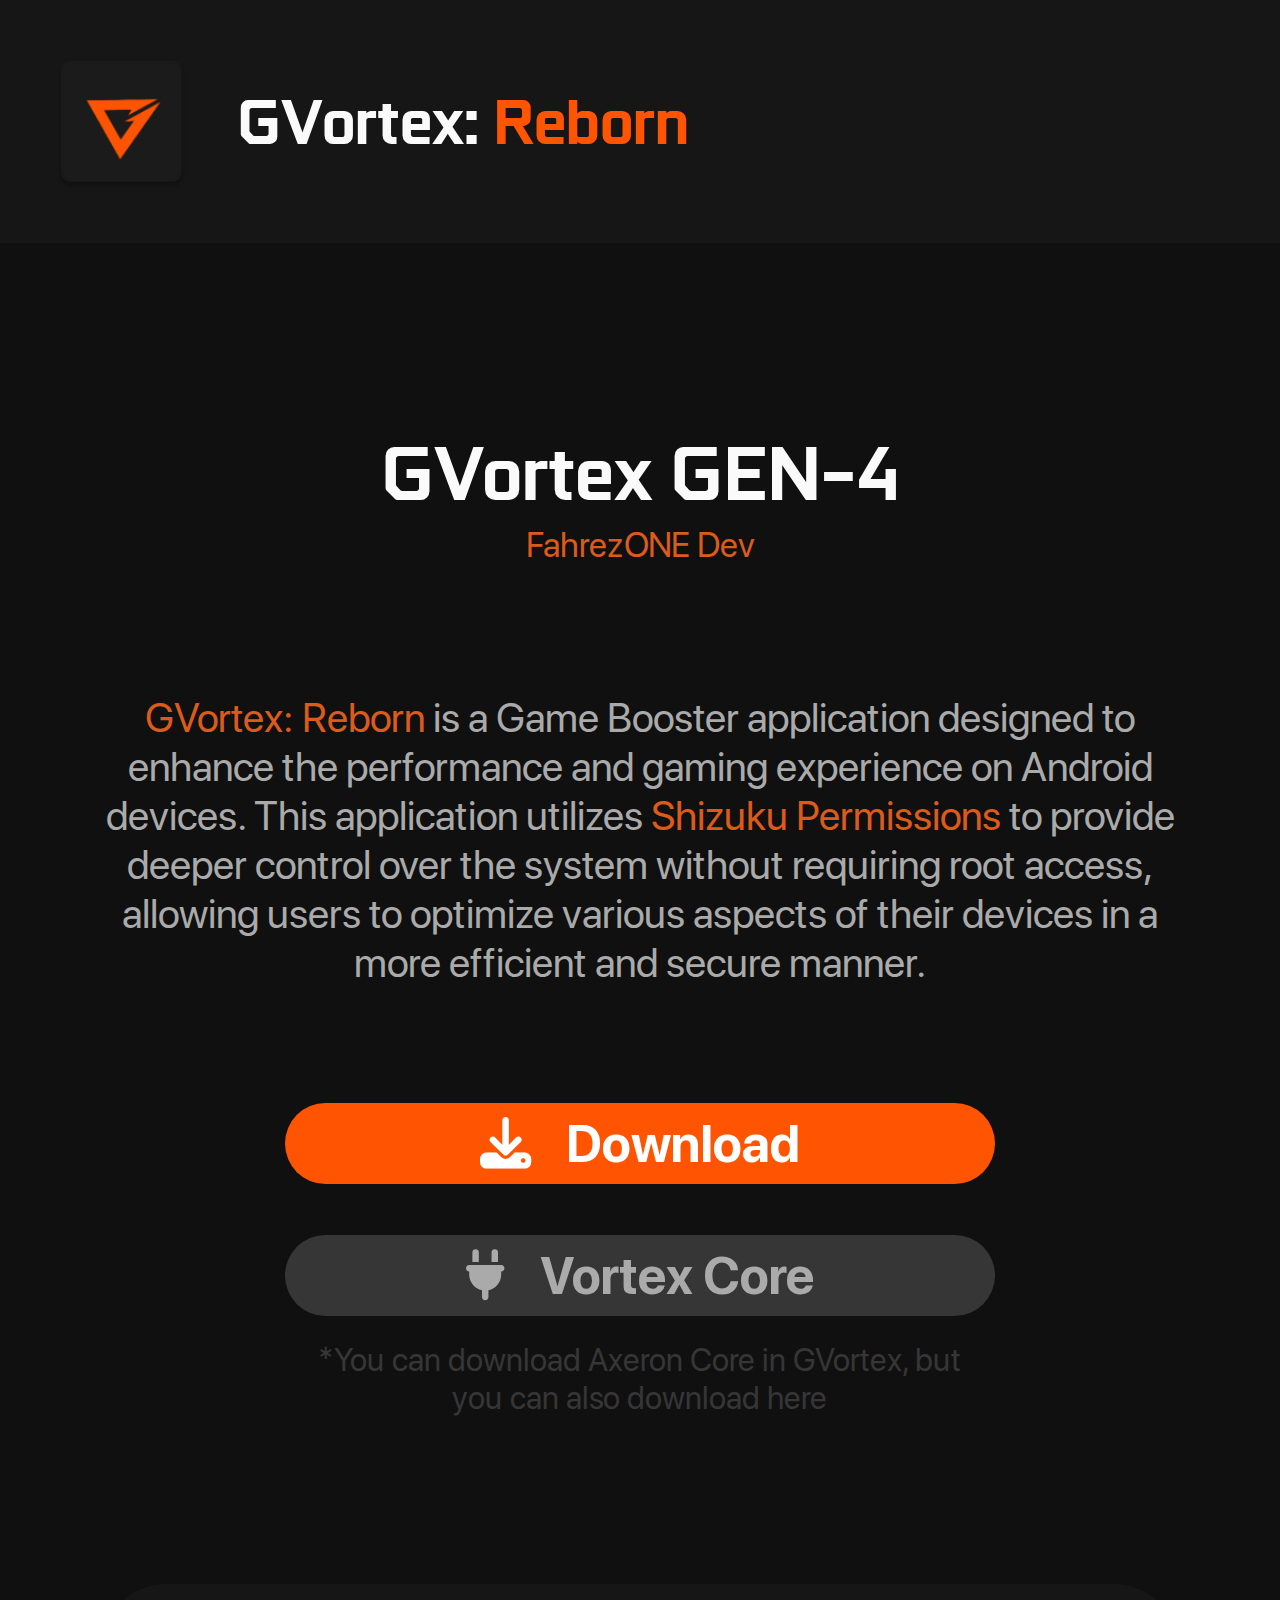
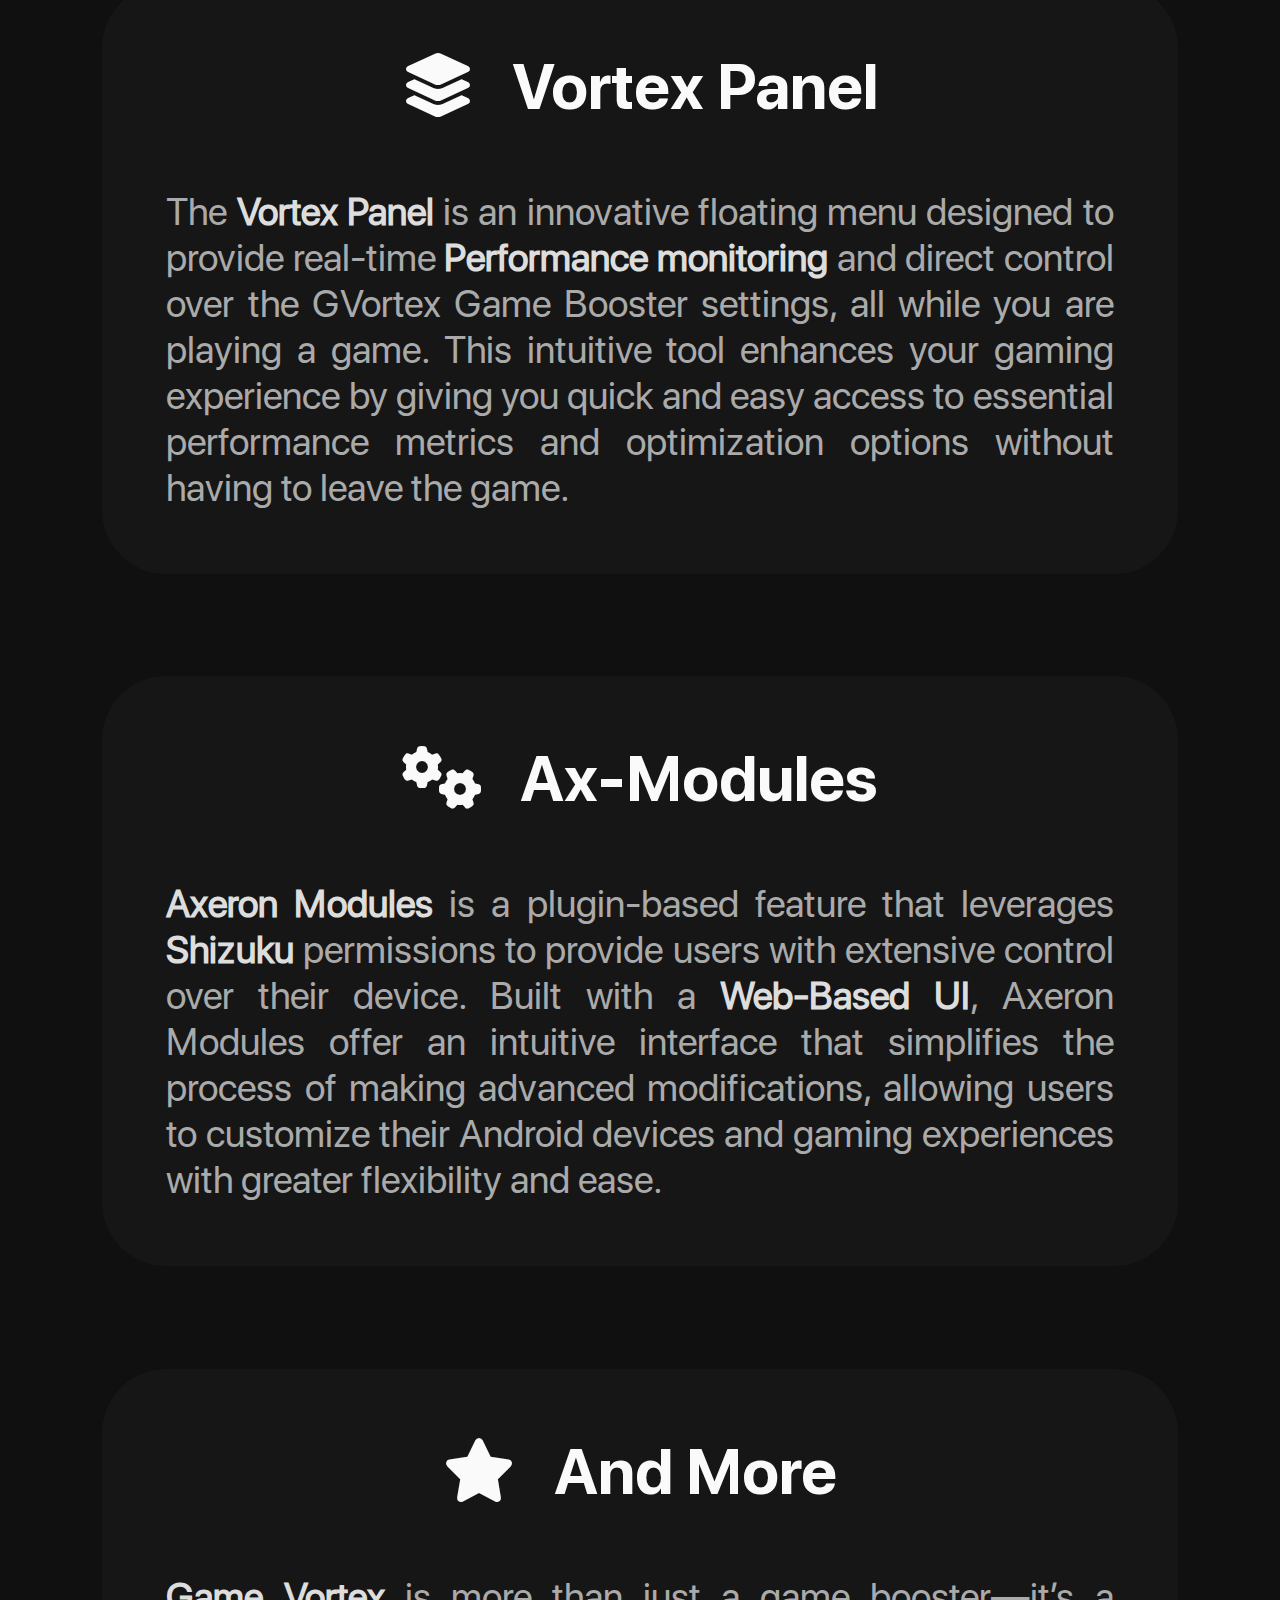
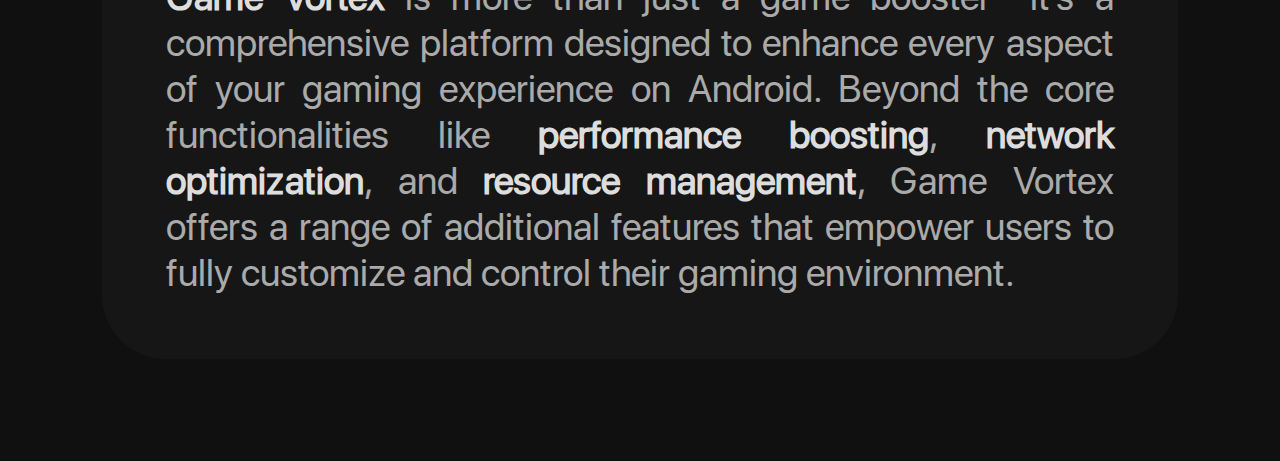
<file: index.html>
<!DOCTYPE html>
<html lang="en">
  <head>
    <meta charset="UTF-8" />
    <meta name="viewport" content="width=device-width, initial-scale=1.0" />
    <title>GVR - Official Download</title>
    <link rel="stylesheet" href="index.css" />
    <!-- Font Awesome CDN -->
    <link
      rel="stylesheet"
      href="https://cdnjs.cloudflare.com/ajax/libs/font-awesome/6.5.2/css/all.min.css"
    />
  </head>
  <body>
    <header>
      <!-- App logo with icon -->
      <img alt="app_logo" src="ic_launcher.webp" />
      <h2 class="title">GVortex: <span>Reborn</span></h2>
    </header>
    <main>
      <div class="info-app">
        <p id="app-name">GVortex GEN-4</p>
        <p id="app-dev">FahrezONE Dev</p>
        <p id="app-desc">
          <span>GVortex: Reborn</span> is a Game Booster application designed to
          enhance the performance and gaming experience on Android devices. This
          application utilizes <span>Shizuku Permissions</span> to provide
          deeper control over the system without requiring root access, allowing
          users to optimize various aspects of their devices in a more efficient
          and secure manner.
        </p>
      </div>

      <!-- Download buttons with icons -->
      <section class="download-layout">
        <button id="btnDownload">
          <i class="fas fa-download"></i> Download
        </button>
        <button id="btnAxcore"><i class="fas fa-plug"></i> Vortex Core</button>
        <p>
          *You can download Axeron Core in GVortex, but you can also download
          here
        </p>
      </section>

      <!-- Feature sections with icons -->
      <section class="item-layout">
        <p class="item-title">
          <i class="fas fa-layer-group"></i> Vortex Panel
        </p>
        <p class="item-desc">
          The <span>Vortex Panel</span> is an innovative floating menu designed
          to provide real-time <span>Performance monitoring</span> and direct
          control over the GVortex Game Booster settings, all while you are
          playing a game. This intuitive tool enhances your gaming experience by
          giving you quick and easy access to essential performance metrics and
          optimization options without having to leave the game.
        </p>
      </section>

      <section class="item-layout">
        <p class="item-title"><i class="fas fa-cogs"></i> Ax-Modules</p>
        <p class="item-desc">
          <span>Axeron Modules</span> is a plugin-based feature that leverages
          <span>Shizuku</span> permissions to provide users with extensive
          control over their device. Built with a <span>Web-Based UI</span>,
          Axeron Modules offer an intuitive interface that simplifies the
          process of making advanced modifications, allowing users to customize
          their Android devices and gaming experiences with greater flexibility
          and ease.
        </p>
      </section>

      <section class="item-layout">
        <p class="item-title"><i class="fas fa-star"></i> And More</p>
        <p class="item-desc">
          <span>Game Vortex</span> is more than just a game booster—it’s a
          comprehensive platform designed to enhance every aspect of your gaming
          experience on Android. Beyond the core functionalities like
          <span>performance boosting</span>, <span>network optimization</span>,
          and <span>resource management</span>, Game Vortex offers a range of
          additional features that empower users to fully customize and control
          their gaming environment.
        </p>
      </section>
    </main>

    <script type="module" src="index.js"></script>
  </body>
</html>
</file>
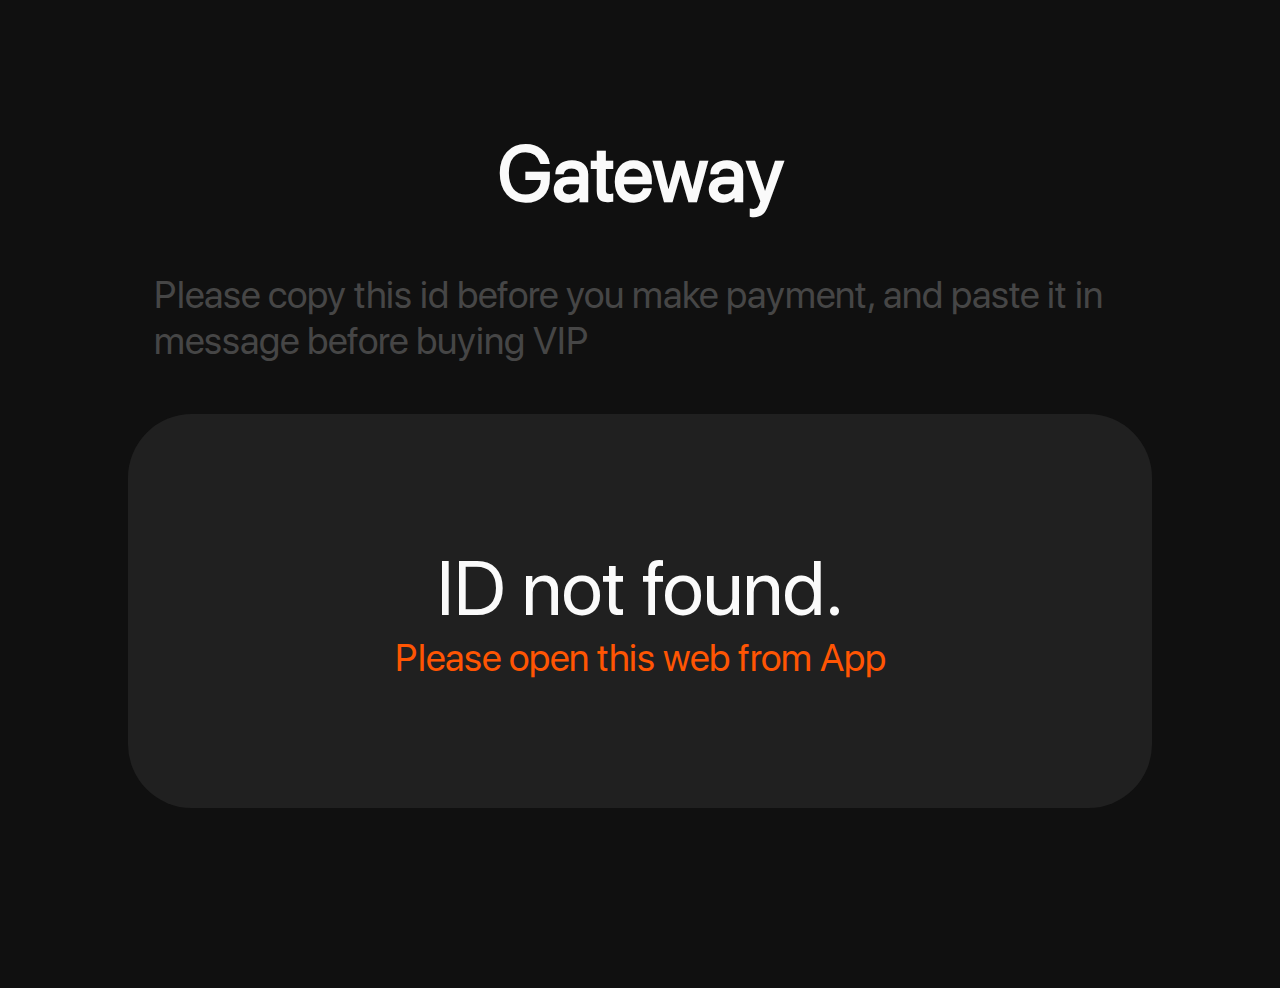
<file: gateway/index.html>
<!DOCTYPE html>
<html lang="en">
  <head>
    <meta charset="UTF-8" />
    <meta name="viewport" content="width=device-width, initial-scale=1.0" />
    <title>Gateway</title>
    <style>
      @font-face {
        font-family: "sfrancisco";
        src: url("../fonts/sfregular.ttf") format("truetype");
        font-weight: normal;
        font-style: normal;
      }

      body {
        background-color: #101010;
        color: #fafafa;
        margin: 10vw;
        display: flex;
        flex-direction: column;
        justify-content: center;
        align-items: center;
        font-family: "sfrancisco", sans-serif;
      }

/*       p {
        margin-vertical: 3vw;
      } */

      .box-id {
        background-color: #202020;
        border-radius: 5vw;
        margin: 0;
        width: 100%;
        display: flex;
        justify-content: center;
      }

      .btn-copy {
        background-color: #ff5503;
        border-radius: 50vw;
        margin: 0;
        width: 50%;
        display: flex;
        justify-content: center;
      }

      .btn-continue {
        background-color: #ff5503;
        border-radius: 50vw;
        margin: 0;
        width: 80%;
        display: none;
        justify-content: center;
      }

      .btn-continue p {
        padding: 0;
        font-size: 4.2vw;
      }

      .margin-bot {
        margin: 0 0 4vw 0;
      }

      .btn-normal {
        background-color: #4e423d;
        border-radius: 50vw;
        border-width: 0;
        font-size: 4vw;
        color: #afafaf;
        padding: 3vw 6vw;
      }
    </style>
  </head>
  <body>
    <p class="margin-bot" style="font-size: 6vw; font-weight: bold">Gateway</p>
    <p
      class="margin-bot"
      style="color: #464646; font-size: 3vw; padding: 0 2vw"
    >
      Please copy this id before you make payment, and paste it in message
      before buying VIP
    </p>
    <div class="box-id margin-bot">
      <p
        id="displayId"
        style="
          font-size: 6vw;
          padding: 4vw;
          display: flex;
          flex-direction: column;
          align-items: center;
          justify-content: center;
        "
      >
        ID not found.
      </p>
    </div>
    <div class="btn-copy" id="btnCopy">
      <p>Copy ID</p>
    </div>
    <div class="btn-continue" id="btnContinue">
      <p>Continue to pay</p>
    </div>

    <script>
      console.log("Hello From Body");
      const gvrId = "gvr";
      const gvrLink =
        "https://sociabuzz.com/fahrezone";
      const displayId = document.getElementById("displayId");
      const btnCopy = document.getElementById("btnCopy");
      const btnContinue = document.getElementById("btnContinue");
      const continueText = btnContinue.querySelector("p");

      const appId = getQueryParam("app");

      btnCopy.addEventListener("click", () => {
        copyText();
      });

      btnContinue.addEventListener("click", () => {
        let link = "https://sociabuzz.com/fahrezone";
        if (appId == gvrId) {
          link = gvrLink;
        }
        openLink(link);
      });

      function openLink(link) {
        window.open(link);
      }

      function afterCopy() {
        let text = "Continue to pay";
        if (appId == gvrId) {
          text = text + " GVR";
        }
        continueText.textContent = text;
        btnCopy.style.display = "none";
        btnContinue.style.display = "flex";
      }

      function copyText() {
        const text = displayId.textContent;
        navigator.clipboard
          .writeText(text)
          .then(() => {
            afterCopy();
          })
          .catch((err) => {
            console.error("Could not copy text: ", err);
          });
      }

      function setMessage(message) {
        this.message.textContent = message;
      }

      function getQueryParam(param) {
        const urlParams = new URLSearchParams(window.location.search);
        return urlParams.get(param);
      }

      const id = getQueryParam("id");

      if (id) {
        displayId.textContent = id;
      } else {
        btnCopy.style.display = "none";
        displayId.innerHTML =
          "ID not found.<span style='font-size: 3vw; color: #ff5503'>Please open this web from App</span>";
      }
    </script>
  </body>
</html>
</file>
<file: index.css>
@font-face {
  font-family: "gfbold";
  src: url("./fonts/gfbold.ttf") format("truetype");
  font-weight: normal;
  font-style: normal;
}

@font-face {
  font-family: "gflight";
  src: url("./fonts/gflight.ttf") format("truetype");
  font-weight: normal;
  font-style: normal;
}

@font-face {
  font-family: "sfregular";
  src: url("./fonts/sfregular.ttf") format("truetype");
  font-weight: normal;
  font-style: normal;
}

@font-face {
  font-family: "sfbold";
  src: url("./fonts/sfbold.ttf") format("truetype");
  font-weight: normal;
  font-style: normal;
}

body {
  background-color: #101010;
  font-family: "sfregular";
  color: #fafafa;
  margin: 0;
}

p {
  margin: 0px;
}

/* Header Section */
header {
  background-color: #161616;
  display: flex;
  flex-direction: row;
  align-items: center;
  padding: 3.5vw;
}

header h2 {
  font-size: 5vw;
  margin: 0;
  padding: 0;
  color: #fafafa;
  font-family: "gfbold"; /* Gunakan font yang diimpor */
}

header h2 span {
  margin: 0;
  padding: 0;
  color: #ff5503;
  font-family: "gfbold"; /* Gunakan font yang diimpor */
}

header img {
  width: 12vw;
  height: 12vw;
  margin-right: 3vw;
}

/* Main Section */

main {
  display: flex;
  padding: 8vw;
  flex-direction: column;
  justify-content: center;
}

main div.info-app {
  display: flex;
  margin-top: 6vw;
  flex-direction: column;
  align-items: center;
  justify-content: center;
}

main p#app-name {
  font-family: "gfbold";
  font-size: 6vw;
}

main p#app-dev {
  font-family: "sfregular";
  color: #db5b1b;
  font-size: 2.7vw;
}

main p#app-desc span {
  color: #db5b1b;
}

main p#app-desc {
  color: #aaa;
  margin-top: 10vw;
  text-align: center;
  font-size: 3.2vw;
}

/* Section Style */
section span {
  color: #ddd;
  font-weight: 600;
}

section.download-layout {
  display: flex;
  flex-direction: column;
  justify-content: center;
  align-items: center;
  text-align: center;
  border-radius: 5vw;
  padding: 5vw;
}

section.download-layout p {
  text-align: center;
  margin-top: 2vw;
  font-size: 2.5vw;
  color: #363636;
  max-width: 70%;
}

section.download-layout button {
  width: 75%;
  margin-top: 4vw;
  border-width: 0;
  font-family: "sfbold";
  margin-left: 2vw;
  margin-right: 2vw;
  font-size: 4vw;
  border-radius: 15vw;
  padding-left: 5vw;
  padding-right: 5vw;
  padding-top: 3vw;
  padding-bottom: 3vw;
}

#btnDownload {
  color: white;
  background-color: #ff5503;
  border: none;
  padding: 10px 20px;
  cursor: pointer;
  transition: background-color 0.3s, transform 0.1s;
  -webkit-tap-highlight-color: transparent;
}

#btnDownload:active {
  background-color: #e04f00; /* Warna yang lebih gelap untuk efek klik */
  transform: scale(0.98); /* Efek tekan dengan sedikit perubahan ukuran */
}

#btnAxcore {
  color: #aaa;
  background-color: #363636;
  border: none;
  padding: 10px 20px;
  cursor: pointer;
  transition: background-color 0.3s, transform 0.1s;
  -webkit-tap-highlight-color: transparent;
}

#btnAxcore:active {
  background-color: #2d2d2d; /* Warna yang lebih gelap untuk efek klik */
  transform: scale(0.98); /* Efek tekan dengan sedikit perubahan ukuran */
}

section.item-layout {
  margin-top: 8vw;
  text-align: center;
  background-color: #161616;
  border-radius: 5vw;
  padding: 5vw;
}

i {
  margin-right: 2vw;
}

section p.item-title {
  font-size: 5vw;
  font-family: "sfbold";
  margin-bottom: 3vw;
}

section p.item-desc {
  font-size: 3vw;
  text-align: justify;
  color: #aaa;
  margin-top: 5vw;
}
</file>
